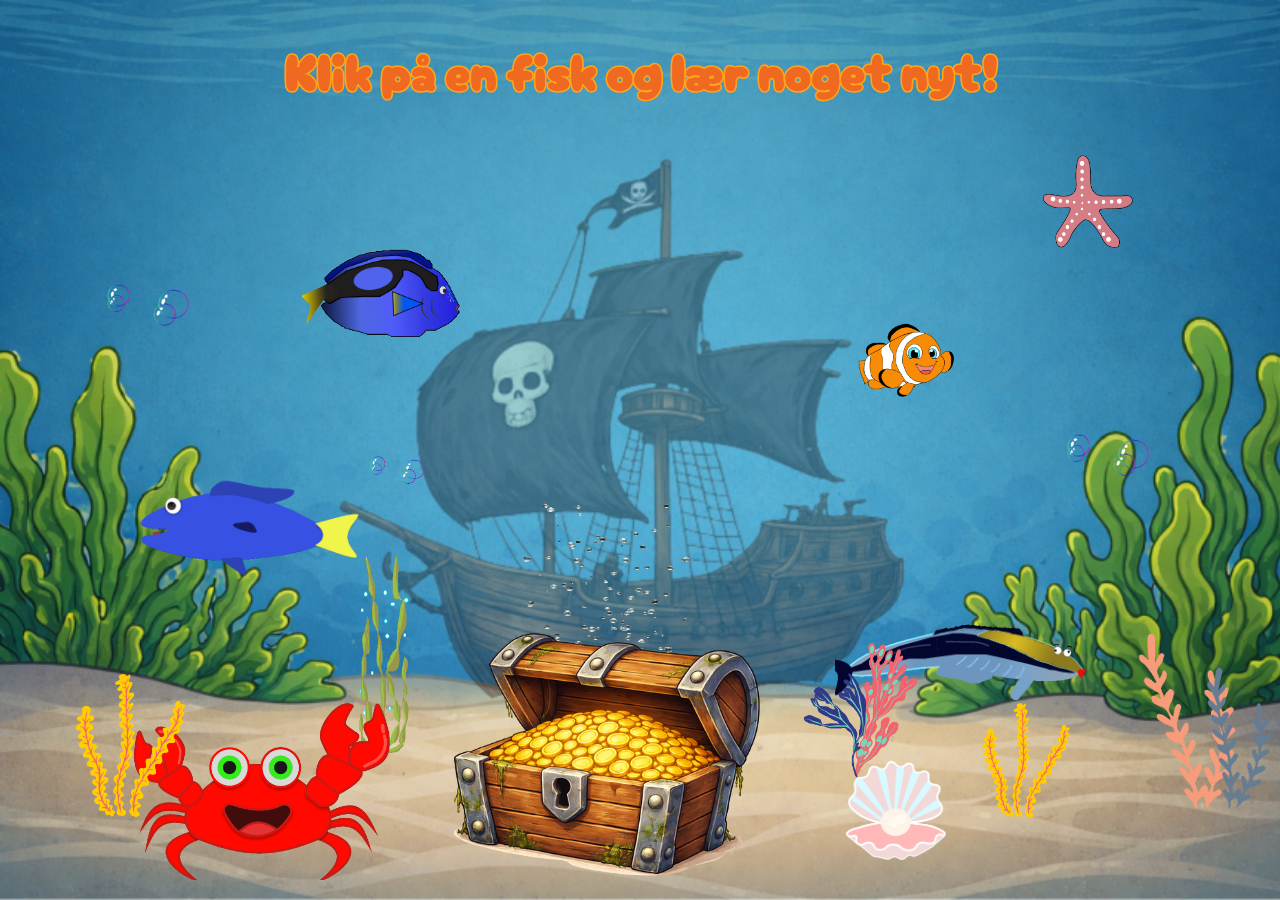
<file: index.html>
<!DOCTYPE html>
<html lang="en">
<head>
    <meta charset="UTF-8">
    <meta name="viewport" content="width=device-width, initial-scale=1.0">
    <title>Akvarium case</title>
    <link rel="stylesheet" href="css/style.css">
    <link href='https://fonts.googleapis.com/css?family=Cherry+Bomb+One' rel='stylesheet'>
</head>
<body>
    <h1 class="title">Klik på en fisk og lær noget nyt!</h1>


    <!-- Billedet af skattekisten - med class "skattekiste" -->
<img src="img/skattekiste.png" alt="skattekiste" class="skattekiste">

<!-- Gif'en af krabben med class "krabbe" -->
 <img src="gifs/fisk/krabbe.gif" alt="krabbe" class="krabbe">
    
 <!-- Gif'en af bobler fra kisten med class "bubbles-chest" -->
<img src="gifs/bubble-sticker-by-arata.gif" alt="bobbler gif" class="bubbles-chest">

<!-- Gifs af små bobler med class "bubbles-small 1/2" -->
<img src="gifs/fire-bobler.gif" alt="Små bobler" class="bubbles-small-1">
<img src="gifs/fire-bobler.gif" alt="Små bobler" class="bubbles-small-2">
<img src="gifs/fire-bobler.gif" alt="Små bobler" class="bubbles-small-3">

<!-- Gif'en af pink koral med class "pink-coral" -->
<img src="gifs/pink-coral.gif" alt="Pink koral" class="pink-coral">

<!-- Gif'en af hjemmelavet stjerne med class "stjerne" -->
<img src="img/stjerne.png" alt="Stjerne" class="stjerne">

<!-- Gif'en af hjemmelavet musling med class "musling" -->
<img src="img/musling.png" alt="Musling" class="musling">

<!-- Gifs af gul koral med class "yellow-coral" -->
<img src="gifs/vegan-sticker.gif" alt="Gul koral" class="yellow-coral-1">
<img src="gifs/vegan-sticker.gif" alt="Gul koral" class="yellow-coral-2">

<!-- Gif'en af grøn tang med class "green-seaweed" -->
<img src="gifs/tang.gif" alt="Grøn tang" class="green-seaweed">

<!-- Gif'en af koral der bevæger sig med class "moving-coral" -->
<img src="gifs/water-ocean.gif" alt="Koral der bevæger sig" class="moving-coral">

<!-- Alle fiske-GIF's (Udover krabben) -->
<img src="gifs/fisk/blaachromisfisk.gif" alt="Blå chromis fisk" class="blob">
<img src="gifs/fisk/rigtig-nemo.gif" alt="Klovnfisk" class="nemo">
<img src="gifs/fisk/paletkirugfisk.gif" alt="Kirurgfisk" class="dory">
<img src="gifs/fisk/pallepudsefisk.gif" alt="Pudsefisk" class="palle">

<!-- Talebobbel med class "text-felt" -->
 <img src="img/talebobbel-kalle.webp" alt="Talebobbel" class="text-felt-to">
 
<a href="vendespil/vendespil.html">
   <img src="img/skattekiste.png" class="skattekiste" alt="Gå til vendespil">
</a>

 <div id="tooltip" class="tooltip"></div>
    <script src="js/script.js"></script>
</body>
</html>
</file>
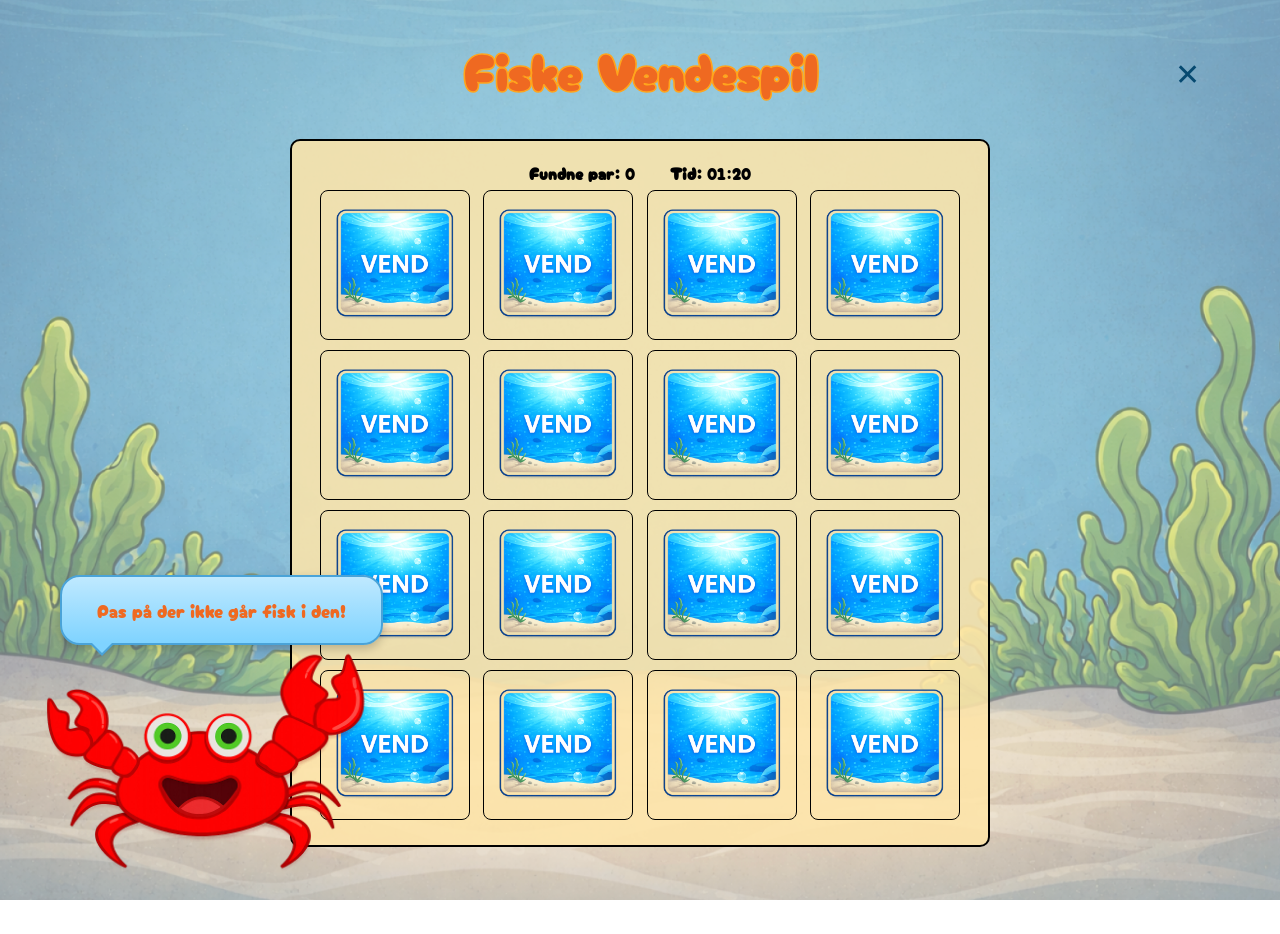
<file: vendespil/vendespil.html>
<!DOCTYPE html>
<html lang="da">
<head>
    <!-- Tilføjer Google Font (Cherry Bomb One) -->
    <meta charset="UTF-8">
    <link href="https://fonts.googleapis.com/css2?family=Cherry+Bomb+One&display=swap" rel="stylesheet">

    <!-- Opdaterer titel og rydder op i HTML struktur -->
    <title>Fiske Vendespil</title>

    <meta name="viewport" content="width=device-width, initial-scale=1.0">

    <!--Opretter grundstruktur for fiske vendespil -->
    <link rel="stylesheet" href="vendespil.css">
</head>

<body>

    <!--Opdaterer titel -->
    <h1>Fiske Vendespil</h1>

    <!--Opretter grundstruktur for fiske vendespil -->
    <div id="wrapper">

    <!-- Tilføjer Kalle Krabbe som figur i spillet -->
    <!-- Tilføjer alt-tekst til billeder for bedre tilgængelighed-->
        <img src="vendespil.img/kallekrabbe.png" class="kallekrabbe" alt="Kalle Krabbe">  
        
    <!--Tilføjer taleboble til Kalle Krabbe -->
        <div class="kallekrabbe-boble">
            Pas på der ikke går fisk i den!
        </div>   

    <!--Forbedrer layout for info-sektion -->
        <div class="info">
            <span>
                <strong>Fundne par:</strong>
                <span id="pairsFound">0</span>
            </span>

            <span>
                <strong>Tid:</strong>
                <span id="time">01:00</span>
            </span>
        </div>     

             <!-- COMMIT: Opretter grundstruktur for fiske vendespil -->
        <div id="game"></div>

    </div>   

    <div id="lukKnap">✕</div>


 <script src="vendespil.js"></script>
    </body>
    </html>
</file>
<file: css/style.css>
body{
    background-image: url("../img/baggrund.png");
    background-size: cover;
    background-position: center;
    background-attachment: fixed;

}


.title{
color: #EF6921; 
-webkit-text-stroke: 0.1rem #ffa51d;
font-family: 'Cherry Bomb One';
font-size: 50px;
text-align: center;
word-spacing: -6px;

animation: blink-title ease-in-out 2.6s infinite;
}

@keyframes blink-title {
    0% { 
    opacity: 1; 
    }  
    
    20% { 
    opacity: 1;
    }

    40% {
    opacity: 0.4;  
    }

    50% { 
    opacity: 0.4; 
    } 

    60% {
    opacity: 0.4;
    }

    80% {
    opacity: 1;
    }

    100% {
    opacity: 1;
    }
}




.skattekiste {
    position: absolute;
    bottom: 20px;
    left: 47%;
    transform: translateX(-50%);
    width: 330px;
    height: auto;
    cursor: pointer;

}


.bubbles-chest {
    position: absolute;
    bottom:150px;
    left: 47%;
    transform: translateX(-50%);
    width: 200px;
    height: 250px;

}

.bubbles-small-1 {
    position: absolute;
    bottom: 400px;
    left: 30%;
    transform: translateX(-50%);
    width: 100px;
    height: auto;
}

.bubbles-small-2 {
    position: absolute;
    bottom: 550px;
    left: 10%;
    transform: translateX(-50%);
    width: 150px;
    height: auto;
}

.bubbles-small-3 {
    position: absolute;
    bottom: 400px;
    left: 85%;
    transform: translateX(-50%);
    width: 150px;
    height: auto;
}

.pink-coral {
    position: absolute;
    bottom: 120px;
    left: 67%;
    transform: translateX(-50%);
    width: 140px;
    height: auto;
}

.yellow-coral-1 {
    position: absolute;
    bottom: 80px;
    left: 80%;
    transform: translateX(-50%);
    width: 120px;
    height: auto;
}

.yellow-coral-2 {
    position: absolute;
    bottom: 80px;
    left: 10%;
    transform: translateX(-50%);
    width: 150px;
    height: auto;
}

.moving-coral {
    position: absolute;
    bottom: 85px;
    left: 95%;
    transform: translateX(-50%);
    width: 200px;
    height: auto;
    animation: moveCoral 3s ease-in-out infinite alternate;
}

.green-seaweed {
    position: absolute;
    bottom: 140px;
    left: 30%;
    transform: translateX(-50%);
    width: 50px;
    height: auto;
    z-index: -1;
}

.stjerne {
    position: absolute;
    bottom: 650px;
    left: 85%;
    transform: translateX(-50%);
    width: 90px;
    height: auto;
    z-index: -1;
}

.musling {
    position: absolute;
    bottom: 40px;
    left: 70%;
    transform: translateX(-50%);
    width: 100px;
    height: auto;
    z-index: -1;
}

/* ---------------------------------------------------------------------------- */
/* Nemo afsnit ---------------------------------------------------------------- */
/* ---------------------------------------------------------------------------- */


.nemo {
    position: absolute;
    bottom: 500px;
    left: 70%;
    transform: translateX(-50%);
    width:150px;
    height: auto;
      cursor: pointer;
    
    animation: move-nemo-right-and-left 10s ease-in-out infinite ;

}

/* Laver bevægelsen med start og slut punkter til .nemo*/

@keyframes move-nemo-right-and-left {
    
    /* Procenterne viser hvor langt i animations processen vi er, altså ift. tiden animationen varer */

    0% {
        left: 10%;  
        /* Left fortæller om at objektet er placeret 10% fra venstre kanten */
        bottom: 500px;
        /* Bottom bruges til at flytte rundt på fisken, så den kan svømme op/ned  */
        transform: scaleX(1);
        /* scaleX kan bruges til at f.eks spejlvende fisken */
        
    }

    15% {
        bottom: 400px;
        transform: scaleX(1) translateY(-20px); 
        /* TranslateY giver fisken et lille hop nedad */
    }

    30% {
        transform: scaleX(1) translateY(30px);
        /* TranslateY giver fisken et lille hop opad */
    }

    45% {
        /* sørger for at fisken først vender sig mod slutningen af retningen */
        transform: scaleX(1); 
        
    }
    50% {
        left: 70%;

         /*Spejlvender fisken igen, så den svømmer den anden vej igen  */
        transform: scaleX(-1); 
    }

    65% {
        bottom: 150px;
        transform: scaleX(-1) translateY(-10px);
    }

    75% {
        transform: scaleX(-1) translateY(20px);
    }

    95% {
        
        /* sørger for at fisken først vender sig mod slutningen af retningen */
        transform: scaleX(-1); 
    }
    100% {
        left: 10%;             /* Er tilbage ved starten */
        transform: scaleX(1);  /* Vender sig om igen */
    }
}



/* ---------------------------------------------------------------------------- */
/* Dory afsnit ---------------------------------------------------------------- */
/* ---------------------------------------------------------------------------- */

.dory {
    position: absolute;
    bottom: 550px;
    z-index: 1;
    left: 30%;
    transform: translateX(-50%);
    width: 180px;
    height: auto;
      cursor: pointer;

    animation: move-dory-right-and-left 9s ease-in-out infinite ;
}


/* Laver bevægelsen med start og slut punkter til .dory*/

@keyframes move-dory-right-and-left {
    
    /* Procenterne viser hvor langt i animations processen vi er, altså ift. tiden animationen varer */

    0% {
        left: 10%;  
        /* Left fortæller om at objektet er placeret 10% fra venstre kanten */
        transform: scaleX(1);
        /* scaleX spejlvender så fisken kigger mod højre */
        
    }

    15% {
        transform: scaleX(1) translateY(-30px); 
        /* TranslateY giver fisken et lille hop nedad */
    }

    30% {
        transform: scaleX(1) translateY(50px);
        /* TranslateY giver fisken et lille hop opad */
    }

    45% {
        /* sørger for at fisken først vender sig mod slutningen af retningen */
        transform: scaleX(1); 
        
    }
    50% {
        left: 70%;

         /*Spejlvender fisken igen, så den svømmer den anden vej igen  */
        transform: scaleX(-1); 
    }

    65% {
        transform: scaleX(-1) translateY(-30px);
    }

    75% {
        transform: scaleX(-1) translateY(50px);
    }

    95% {
        
        /* sørger for at fisken først vender sig mod slutningen af retningen */
        transform: scaleX(-1); 
    }
    100% {
        left: 10%;             /* Er tilbage ved starten */
        transform: scaleX(1);  /* Vender sig om igen */
    }
}


/* ---------------------------------------------------------------------------- */
/* Palle afsnit ---------------------------------------------------------------- */
/* ---------------------------------------------------------------------------- */


.palle {
    position: absolute;
    bottom: 200px;
    left: 75%;
    transform: translateX(-50%);
    z-index: -2;
    width: 250px;
    height: auto;
      cursor: pointer;
    
    animation: move-palle-around 15s ease-in-out infinite ;
} 

/* Laver bevægelsen med start og slut punkter til .palle*/

@keyframes move-palle-around {
    
    /* Procenterne viser hvor langt i animations processen vi er, altså ift. tiden animationen varer */

    0% {
        left: 20%;  
        bottom: 200px;
        /* Left fortæller om at objektet er placeret 10% fra venstre kanten */
        transform: scaleX(1);

        
    }

    15% {
        bottom: 400px; 
        /* Bruger bottom til at flytte fisken op og ned */
        transform: scaleX(1) translateY(-20px); 
        /* TranslateY giver fisken et lille hop nedad */
    }

    30% {
        transform: scaleX(1) translateY(30px);
        /* TranslateY giver fisken et lille hop opad */
    }

    45% {
        /* sørger for at fisken først vender sig mod slutningen af retningen */
        transform: scaleX(1); 
        
    }
    50% {
        left: 70%;
        bottom: 550px;
         /*Spejlvender fisken, så den svømmer den anden vej igen  */
        transform: scaleX(-1); 
    }

    65% {
        transform: scaleX(-1) translateY(-10px);
    }

    75% {
        transform: scaleX(-1) translateY(20px);
    }

    95% {
        
        /* sørger for at fisken først vender sig om igen, mod slutningen af retningen */
        transform: scaleX(-1); 
    }
    100% {
        left: 20%;             
        transform: scaleX(1);  /* Vender sig om igen */
    }
}


/* ---------------------------------------------------------------------------- */
/* Blob afsnit ---------------------------------------------------------------- */
/* ---------------------------------------------------------------------------- */


.blob {
    position: absolute;
    bottom: 300px;
    left: 20%;
    transform: translateX(-50%);
    width: 280px;
    height: auto;
    cursor: pointer;


 animation: move-blob-left-and-right 13s ease-in-out infinite;
}



/* Laver bevægelsen med start og slut punkter til .blob*/

@keyframes move-blob-left-and-right {
    

    0% {
        left: 80%;  
        transform: scaleX(1);
        
    }

    15% {
        transform: scaleX(1) translateY(-20px); 

    }

    30% {
        transform: scaleX(1) translateY(30px);

    }

    45% {

        transform: scaleX(1); 

        
    }
    50% {
        left: 20%;
    transform: scaleX(1);
    }
        
    

    65% {
        transform: scaleX(-1) translateY(-10px);
    
    }

    75% {
        transform: scaleX(-1) translateY(20px);
    }

    95% {
        

        transform: scaleX(-1); 
    }
    100% {
        left: 80%;             
        transform: scaleX(1); 
    }
}


/* ---------------------------------------------------------------------------- */
/* Krabbe afsnit ---------------------------------------------------------------- */
/* ---------------------------------------------------------------------------- */


.krabbe {
    position: absolute;
    bottom: 20px;
    left: 20%;
    transform: translateX(-50%);
    width: 270px;
    height: auto;
    cursor: pointer;


    animation: make-crab-jump 7s ease-in-out infinite;
}


@keyframes make-crab-jump {
    
    0% { 
        transform: translateY(0);
    }

    5% {
        transform: translateY(-40px);
    }

    10%{
        transform: translateY(0);
    }

    100% {
        transform: translateY(0);
    }
}



/* ---------------------------------------------------------------------------- */
/* Talebobbel afsnit ---------------------------------------------------------- */
/* ---------------------------------------------------------------------------- */

.text-felt-to{
 position: absolute;
    bottom: 200px;
    left: 15%;
    transform: translateX(-50%);
    z-index: -1;
    width: 240px;
    height: auto;
    opacity: 0;

    animation: show-text 18s ease-in-out infinite;
    animation-delay: 5.5s;
}

@keyframes show-text {
    0%{
        opacity: 0;
    }
    10%{
        opacity: 1;
    }

    40%{
        opacity: 1;
    }
    
    50%{
        opacity: 1;
    }

    65% {
        opacity: 0;
    }

    90% {
        opacity: 0;
    }
}


.aquarium-popup {
    display: flex;
    align-items: center;
    justify-content: center;
    gap: 15px;
    width: 80vw; 
    max-width: 1100px;
    pointer-events: auto;
    transform: translate(-60%, -10%);
}
.blue-bubble {
    background-color: #8cd3f5; 
    border-radius: 15px;
    padding: 30px;
    position: relative;
    box-shadow: 0 4px 15px rgba(0,0,0,0.1);
    flex: none;
    height: 400px;
}

.blue-bubble h2 {
    margin: 0 0 10px 0;
    font-size: 2rem;
    color:#000;
    font-family: "cherry bomb one";
}


.blue-bubble p {
    color: #000;
    font-family: "Cherry bomb one"; 
    font-size: 1.6rem;
    font-weight: lighter;
    line-height: 1.5;
    margin: 0;
    border-radius: 10px; 
}

.close-icon {
    position: absolute;
    top: 10px;
    right: 15px;
    font-size: 30px;
    cursor: pointer;
    color: blue;
    cursor: pointer;
}

.blue-bubble,
.tooltip {
    width: 420px;
    max-width: 90vw;
    padding: 20px;
    border-radius: 12px;
}

.tooltip {
   position: fixed;
   top: 50%;
   left: 50%;
   transform: translate(-50%, -50%);
   color: #fff;
   border-radius: 16px;
   font-size: 40px;
   line-height: 1.5;
   
   
   opacity: 0;
   transition: opacity 0.25s ease;
   pointer-events: none;
   z-index: 9999;
   display: none;
   font-family: "Cherry-Bomb-One";
}

.tooltip img {
    max-width: 500px; 
    height: auto;
}

.tooltip.is-visible {
   opacity: 1;
}




.paused {
    animation-play-state: paused;
}

/*!important er grimt, men det er den nemmeste måde at tvinge fisken væk fra dens gamle placering, når du er i gang med at lære*/

.active-fish {
    position: fixed !important;
    top: 300px !important;
    left: 700px !important;
    width: 420px !important;
    max-width: none !important;
    height: auto !important;
    bottom: auto !important;
    transform: scaleX(-1) !important;
    z-index: 9999 !important;
    
}
</file>
<file: vendespil/vendespil.css>
/*Opretter grundstruktur for fiske vendespil */
*,
*::before,
*::after {
    box-sizing: border-box;
}

/*Tilføjer Cherry Bomb One font til hele siden */
body {
    margin: 0;
    min-height: 100vh;
    background: url('vendespil.img/baggrund.png') no-repeat center center fixed;
    background-size: cover;
    font-family: 'Cherry Bomb One', cursive;
}

/*Forbedrer styling af overskrift */
h1 {
    text-align: center;
    font-size: 50px;
    color: #EF6921;

    /*Tilføjet skygge på tekst*/
    -webkit-text-stroke: 0.1rem #ffa51d;

    font-family: 'Cherry Bomb One';
}

/*Forbedrer layout for wrapper */
#wrapper {
    background-color: rgba(255, 230, 168, 0.85);
    border: 2px #000 solid;
    width: 700px;
    padding: 20px;
    margin: auto;
    border-radius: 10px;
    text-align: center;
}

/*Forbedrer layout for info-sektion */
span {
    font-size: 16px;
    color: rgb(0, 0, 0);
    padding-bottom: 10px;
}
#pairsFound {
    margin-right: 30px;
}

/*Opretter grid til spil */
.grid {
    margin: 0 auto;
    display: flex;
    flex-wrap: wrap;
    justify-content: space-evenly;
}
/*Opretter kort */
.card {
    position: relative;
    transition: all .4s linear;
    transform-style: preserve-3d;
    margin: 5px;
}
/*Retter størrelse på kort */
.card,
.back,
.front {
    height: 150px;
    width: 150px;
    border-radius: 8px;
}
/*Retter visning af kort */
.back,
.front {
    position: absolute;
    backface-visibility: hidden;
    border: 1.5px solid black;
}
/*Forside på kort */
.front {
    background: url('vendespil.img/vendespil.png') no-repeat center center;
    background-size: cover;
}
/*Hover effekt */
.front:hover {
    border: 2px solid rgb(180, 0, 0);
}
/*Flip effekt */
.back {
    transform: rotateY(180deg);
}
/*Flip effekt */
.selected {
    transform: rotateY(180deg);
}
/*Match effekt */
.match .front {
    opacity: 0.0 !important;
}
/*Bagside styling */
.back {
    background-size: contain;
    background-position: center;
    background-repeat: no-repeat;
    background-color: white;
}
/*Tilføjer Kalle Krabbe */
.kallekrabbe {
    position: fixed;
    bottom: 10px;
    left: 10px;
    width: 375px;
    animation: sideToSide 3s ease-in-out infinite;
    cursor: pointer;
    z-index: 1000;
}
/*Animation til Kalle Krabbe */
@keyframes sideToSide {
    0%   { transform: translateX(0); }
    50%  { transform: translateX(30px); }
    100% { transform: translateX(0); }
}
/*Taleboble styling */
.kallekrabbe-boble {
    position: fixed;
    bottom: 255px;
    left: 60px;

    max-width: 350px;
    padding: 20px 35px;

    /*Ændret farven af tekst*/
    background: linear-gradient(to bottom, #bfe9ff, #7fd3ff);
    color: #EF6921;
    border: 2px solid #4aa3d8;
    border-radius: 20px;
    font-size: 18px;
    box-shadow: 0 4px 10px rgba(0,0,0,0.2);
    z-index: 999;
  
}
/*Taleboble pil */
.kallekrabbe-boble::after {
    content: "";
    position: absolute;
    bottom: -10px;
    left: 30px;

    border-width: 10px 10px 0 10px;
    border-style: solid;
    border-color: #7fd3ff transparent transparent transparent;
}
/*Taleboble kant */
.kallekrabbe-boble::before {
    content: "";
    position: absolute;
    bottom: -13px;
    left: 28px;

    border-width: 12px 12px 0 12px;
    border-style: solid;
    border-color: #4aa3d8 transparent transparent transparent;
}

#lukKnap {
  position: absolute;
  top: 50px;
  right: 80px;
  font-size: 30px;
  color: #064970;
  cursor: pointer;
}
</file>
